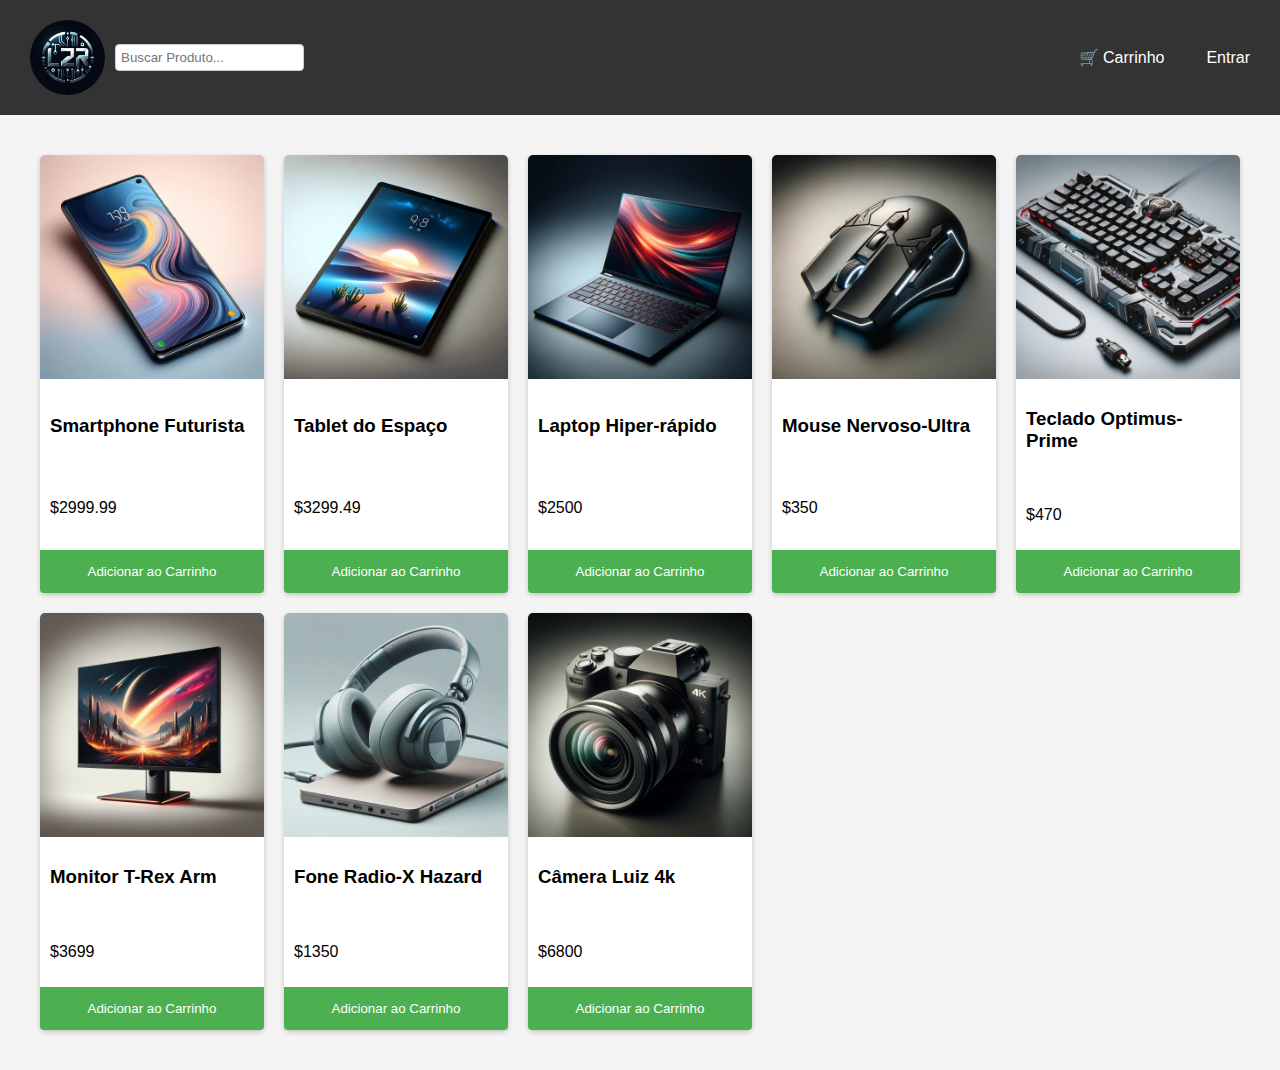
<file: l2r/index.html>
<!DOCTYPE html>
<html lang="pt">

<head>
    <meta charset="UTF-8">
    <meta name="viewport" content="width=device-width, initial-scale=1.0">
    <title>E-Commerce Futurista</title>
    <link rel="stylesheet" href="style.css">
</head>

<body>
    <header>
        <nav class="navbar">
            <div class="logo-search">
                <img src="assets/logo.png" alt="Logomarca" class="logo logo-small">
                <input type="text" placeholder="Buscar Produto..." id="searchInput">
            </div>
            <div class="menu" id="navbarLinks">
                <a href="pages/cart" class="logo-cart insider">
                    <span class="anything-cart">🛒</span>
                    <span> Carrinho</span>
                </a>
                <span id="indentifier">
                </span>
                <span class="close" id="closeMenu">&#10006;</span>
            </div>
            <div class="menu-mobile">
                <a href="pages/cart" class="logo-cart">
                    <span class="icon">&#128722;</span>
                </a>
                <button class="hamburger" id="hamburgerMenu">
                    &#9776;
                </button>
            </div>
        </nav>
    </header>
    <main>
        <div class="main-container product-grid" id="productGrid">
            <!-- Os produtos serão carregados aqui via JavaScript -->
        </div>
    </main>
    <script src="script.js"></script>
</body>

</html>
</file>
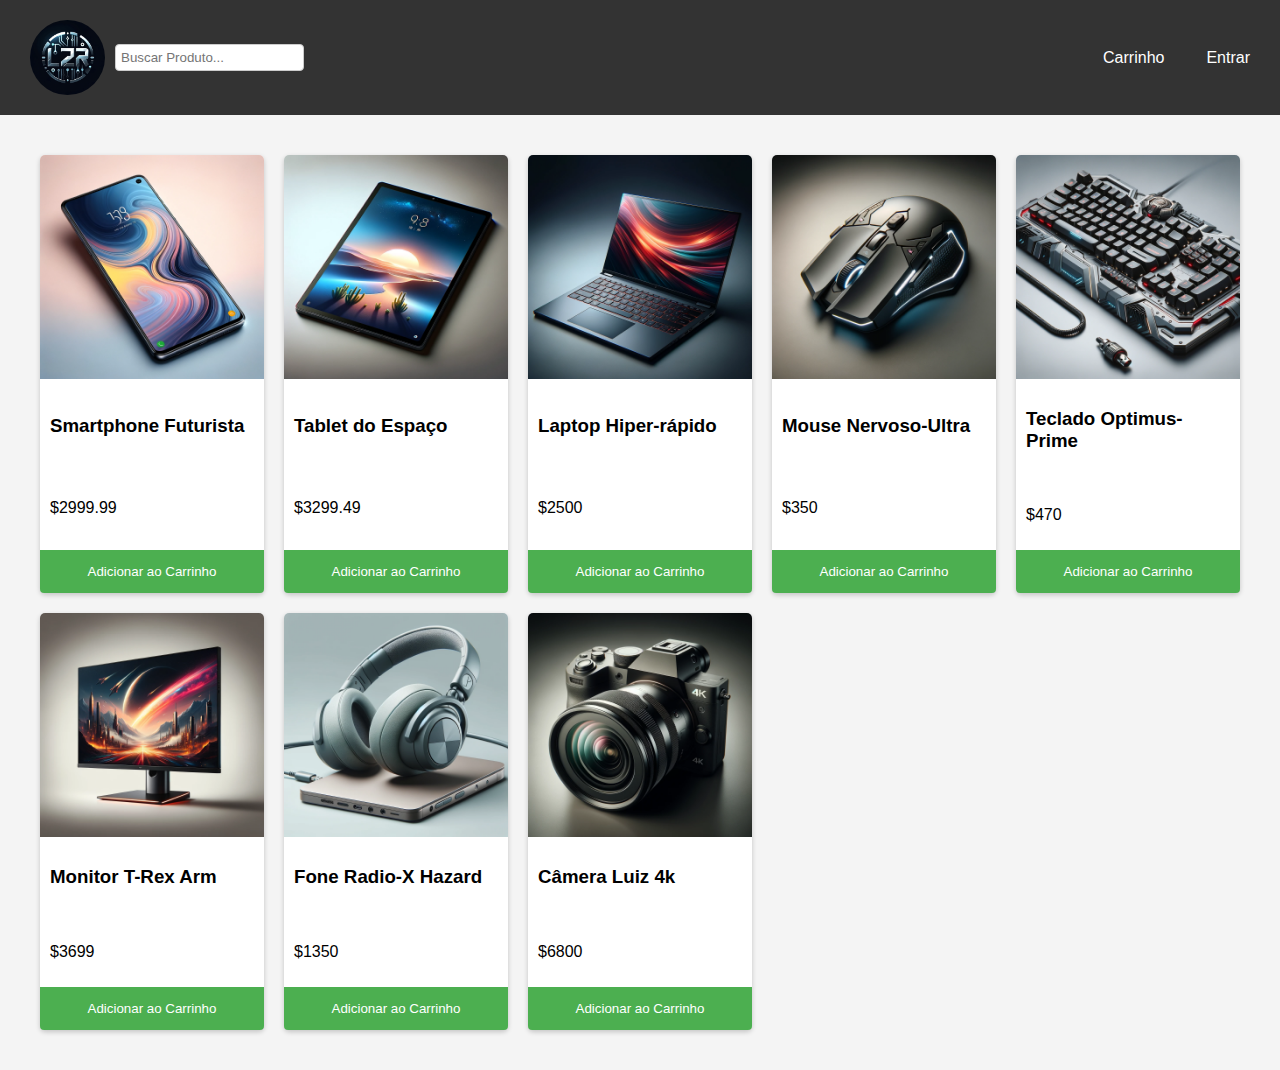
<file: puc_e_commerce/index.html>
<!DOCTYPE html>
<html lang="pt">
<head>
    <meta charset="UTF-8">
    <meta name="viewport" content="width=device-width, initial-scale=1.0">
    <title>E-Commerce Futurista</title>
    <link rel="stylesheet" href="style.css">
</head>
<body>
    <header>
        <nav class="navbar">
            <div class="logo-search">
                <img src="assets/logo.png" alt="Logomarca" class="logo logo-small">
                <input type="text" placeholder="Buscar Produto..." id="searchInput">
            </div>
            <div class="menu" id="navbarLinks">
                <a href="pages/cart">Carrinho</a>
                <span id="indentifier">
                </span>
                <button class="hamburger" id="hamburgerMenu">
                    &#9776;
                </button>
            </div>
        </nav>
    </header>
    <main>
        <div class="main-container product-grid" id="productGrid">
            <!-- Os produtos serão carregados aqui via JavaScript -->
        </div>
    </main>
    <script src="script.js"></script>
</body>
</html>
</file>
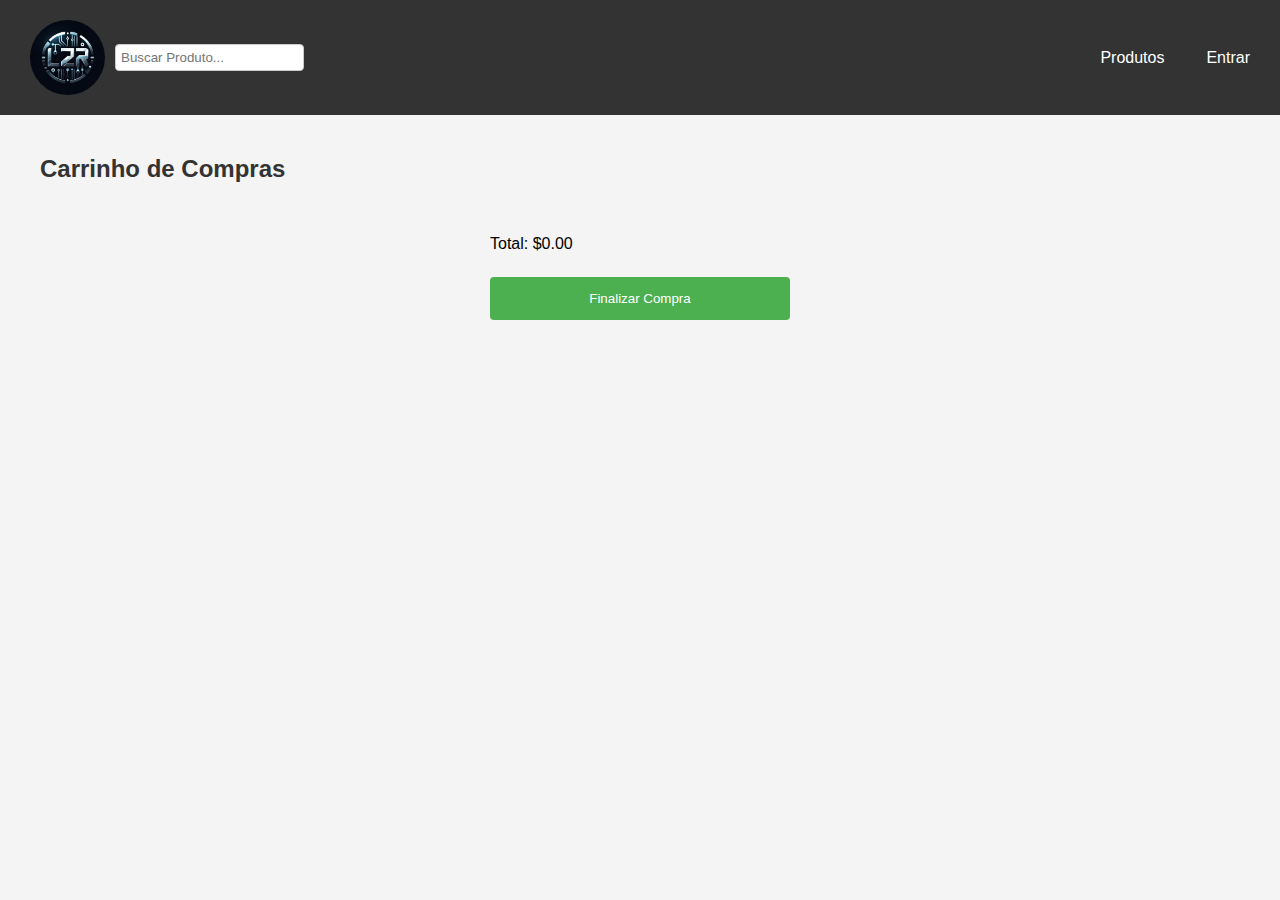
<file: pages/cart/index.html>
<!DOCTYPE html>
<html lang="pt">
<head>
    <meta charset="UTF-8">
    <meta name="viewport" content="width=device-width, initial-scale=1.0">
    <title>Carrinho de Compras</title>
    <link rel="stylesheet" href="../../style.css">
</head>
<body>
    <header>
        <nav class="navbar">
            <div class="logo-search">
                <img src="/assets/logo.webp" alt="Logomarca" class="logo logo-small">
                <input type="text" placeholder="Buscar Produto..." id="searchInput">
            </div>
            <div class="menu" id="navbarLinks">
                <a href="/index.html">Produtos</a>
                <span id="indentifier">
                </span>
                <button class="hamburger" id="hamburgerMenu">
                    &#9776;
                </button>
            </div>
        </nav>
    </header>
    <main class="main-container">
        <h2>Carrinho de Compras</h2>
        <div id="cartItems" class="card-product"></div>
        <footer class="sumary">
            <div>
                <p>Total: $<span id="totalPrice">0.00</span></p>
                <button class="buy" onclick="checkout()">Finalizar Compra</button>
            </div>
        </footer>
    </main>
    <script src="cart.js"></script>
</body>
</html>
</file>
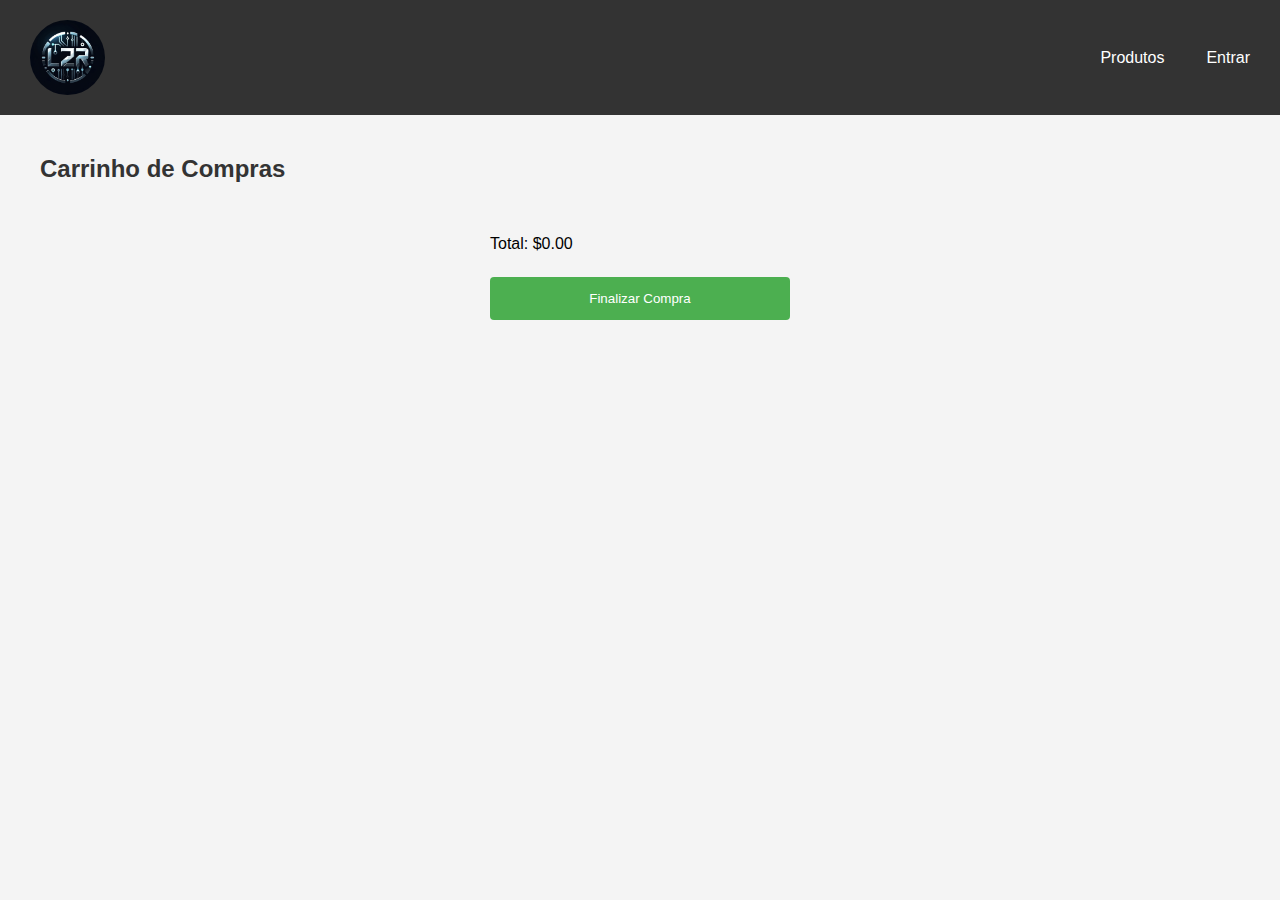
<file: l2r/pages/cart/index.html>
<!DOCTYPE html>
<html lang="pt">
<head>
    <meta charset="UTF-8">
    <meta name="viewport" content="width=device-width, initial-scale=1.0">
    <title>Carrinho de Compras</title>
    <link rel="stylesheet" href="../../style.css">
</head>
<body>
    <header>
        <nav class="navbar">
            <div class="logo-search">
                <img src="../../assets/logo.png" alt="Logomarca" class="logo logo-small">
            </div>
            <div class="menu" id="navbarLinks">
                <a href="../../index.html">Produtos</a>
                <span id="indentifier">
                </span>
                <span class="close" id="closeMenu">&#10006;</span>
            </div>
            <div class="menu-mobile">
                <button class="hamburger" id="hamburgerMenu">
                    &#9776;
                </button>
            </div>
        </nav>
    </header>
    <main class="main-container">
        <h2>Carrinho de Compras</h2>
        <div id="cartItems" class="card-product"></div>
        <footer class="sumary">
            <div>
                <p>Total: $<span id="totalPrice">0.00</span></p>
                <button class="buy" onclick="checkout()">Finalizar Compra</button>
            </div>
        </footer>
    </main>
    <script src="cart.js"></script>
</body>
</html>
</file>
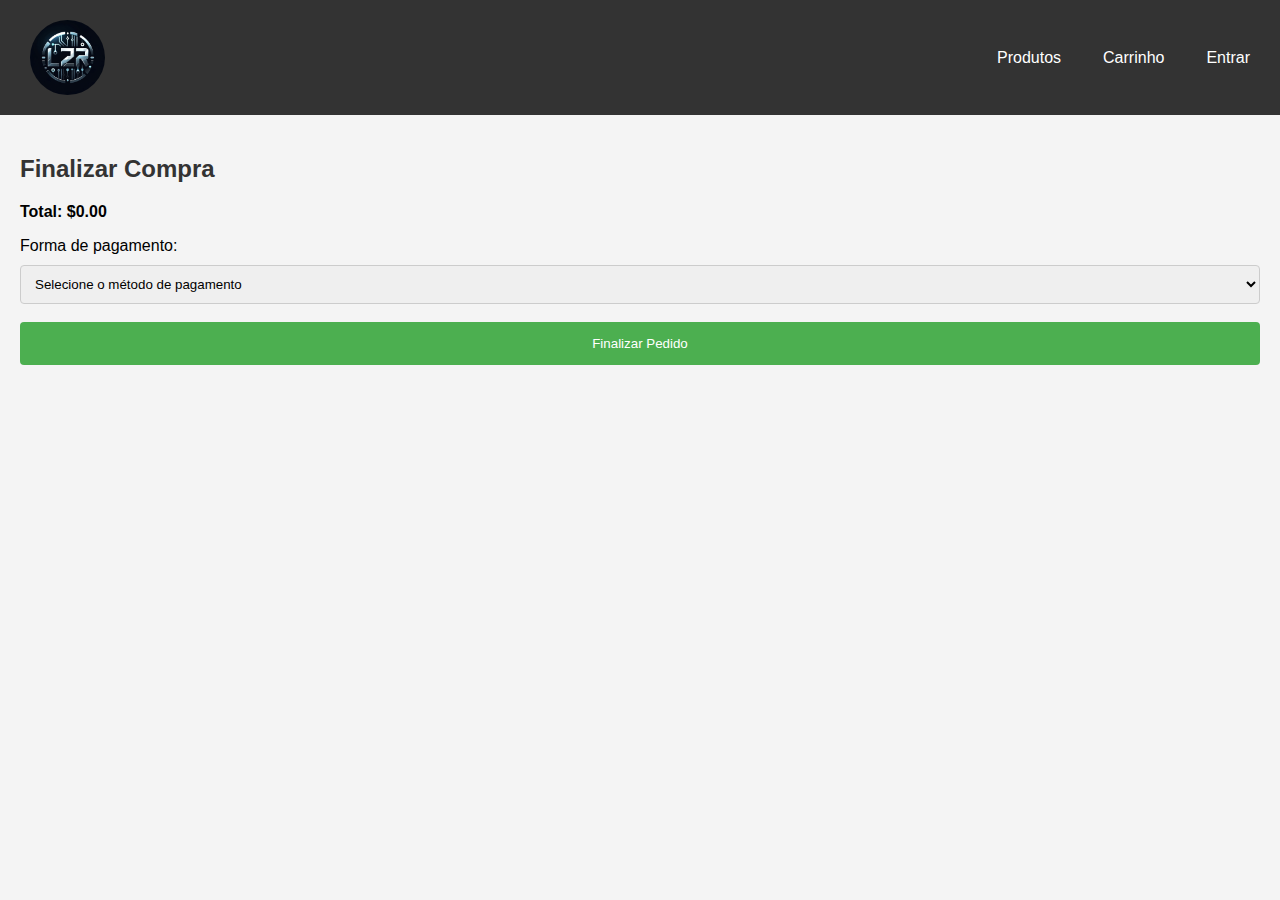
<file: l2r/pages/checkout/index.html>
<!DOCTYPE html>
<html lang="pt">
<head>
    <meta charset="UTF-8">
    <meta name="viewport" content="width=device-width, initial-scale=1.0">
    <title>Finalizar Compra</title>
    <link rel="stylesheet" href="../../style.css">
</head>
<body>
    <header>
        <nav class="navbar">
            <div class="logo-search">
                <img src="../../assets/logo.png" alt="Logomarca" class="logo logo-small">
            </div>
            <div class="menu" id="navbarLinks">
                <a href="../../index.html">Produtos</a>
                <a href="../cart/">Carrinho</a>
                <span id="indentifier">
                </span>
                <span class="close" id="closeMenu">&#10006;</span>
            </div>
            <div class="menu-mobile">
                <button class="hamburger" id="hamburgerMenu">
                    &#9776;
                </button>
            </div>
        </nav>
    </header>
    <main>
        <h2>Finalizar Compra</h2>
        <div id="orderSummary"></div>
        <label for="paymentMethod">Forma de pagamento:</label>
        <select id="paymentMethod">
            <option value="">Selecione o método de pagamento</option>
            <option value="creditCard">Cartão de Crédito</option>
            <option value="boleto">Boleto</option>
            <option value="pix">Pix</option>
        </select>
        <div id="additionalOptions"></div>
        <button onclick="placeOrder()">Finalizar Pedido</button>
    </main>
    <script src="checkout.js"></script>
</body>
</html>
</file>
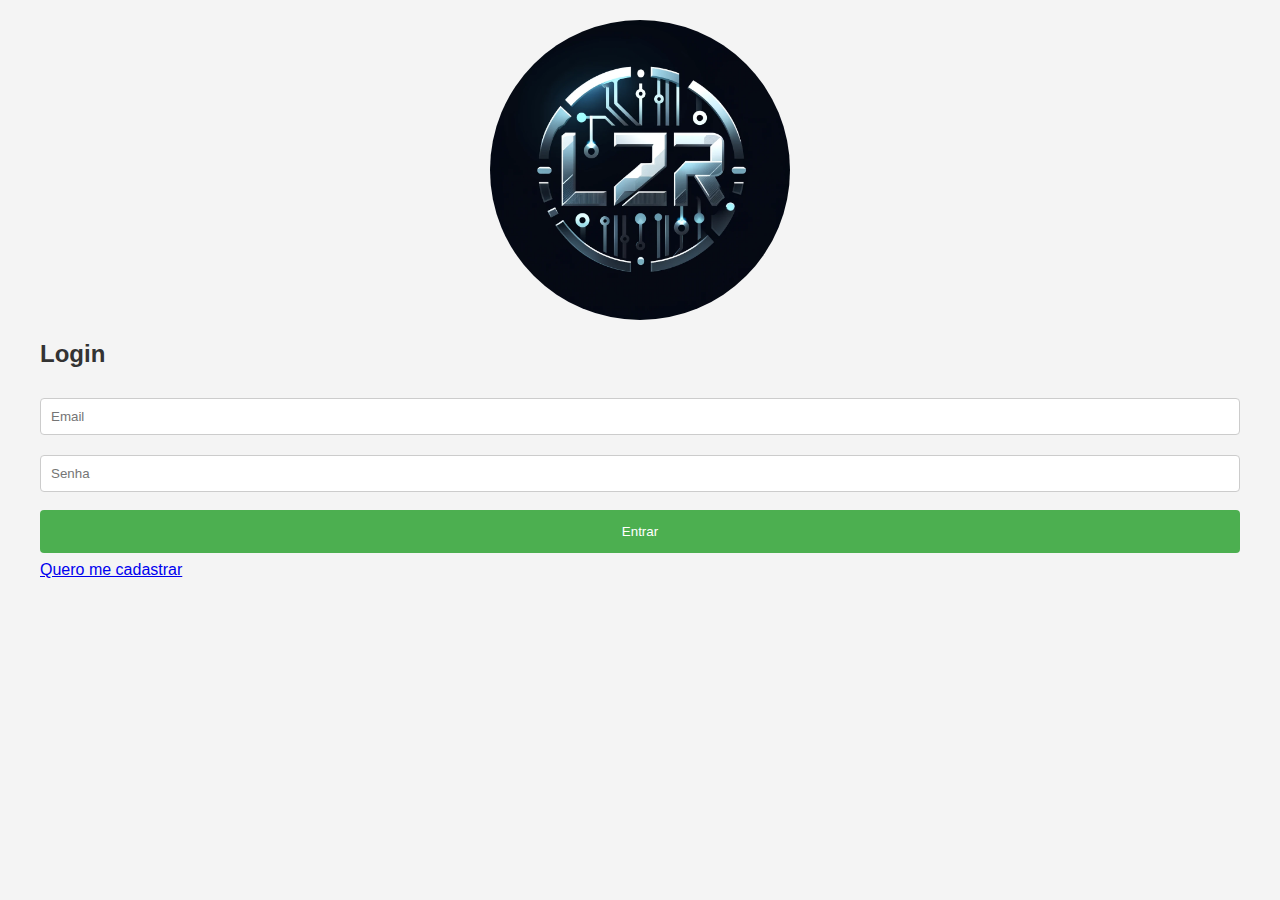
<file: l2r/pages/login/index.html>
<!DOCTYPE html>
<html lang="en">
<head>
    <meta charset="UTF-8">
    <meta name="viewport" content="width=device-width, initial-scale=1.0">
    <title>Login</title>
    <link rel="stylesheet" href="../../style.css">
</head>
<body>
    <main class="main-container">
        <div class="main-logo">
            <img src="./../../assets/logo.png" alt="Logomarca" class="logo logo-big">
        </div>
        <h2>Login</h2>
        <input type="email" id="email" placeholder="Email">
        <input type="password" id="password" placeholder="Senha">
        <button onclick="login()">Entrar</button>
        <div>
            <a href="./../register">Quero me cadastrar</a>
        </div>
    </main>
    <script src="login.js"></script>
</body>
</html>
</file>
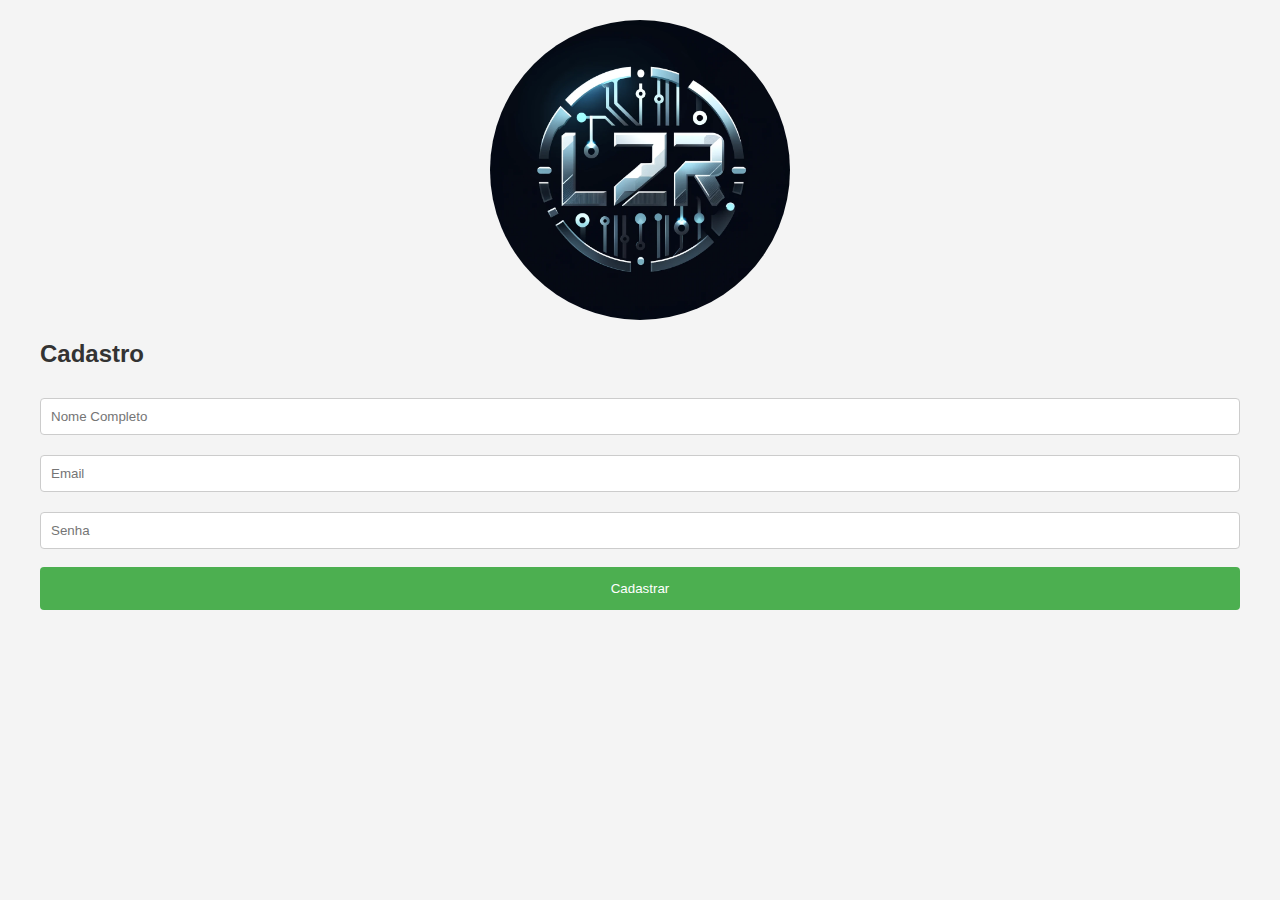
<file: l2r/pages/register/index.html>
<!DOCTYPE html>
<html lang="en">
<head>
    <meta charset="UTF-8">
    <meta name="viewport" content="width=device-width, initial-scale=1.0">
    <title>Cadastro</title>
    <link rel="stylesheet" href="../../style.css">
</head>
<body>
    <main class="main-container">
        <div class="main-logo">
            <img src="../../assets/logo.png" alt="Logomarca" class="logo logo-big">
        </div>
        <h2>Cadastro</h2>
        <input type="text" id="name" placeholder="Nome Completo">
        <input type="email" id="email" placeholder="Email">
        <input type="password" id="password" placeholder="Senha">
        <button onclick="register()">Cadastrar</button>
    </main>
    <script src="register.js"></script>
</body>
</html>
</file>
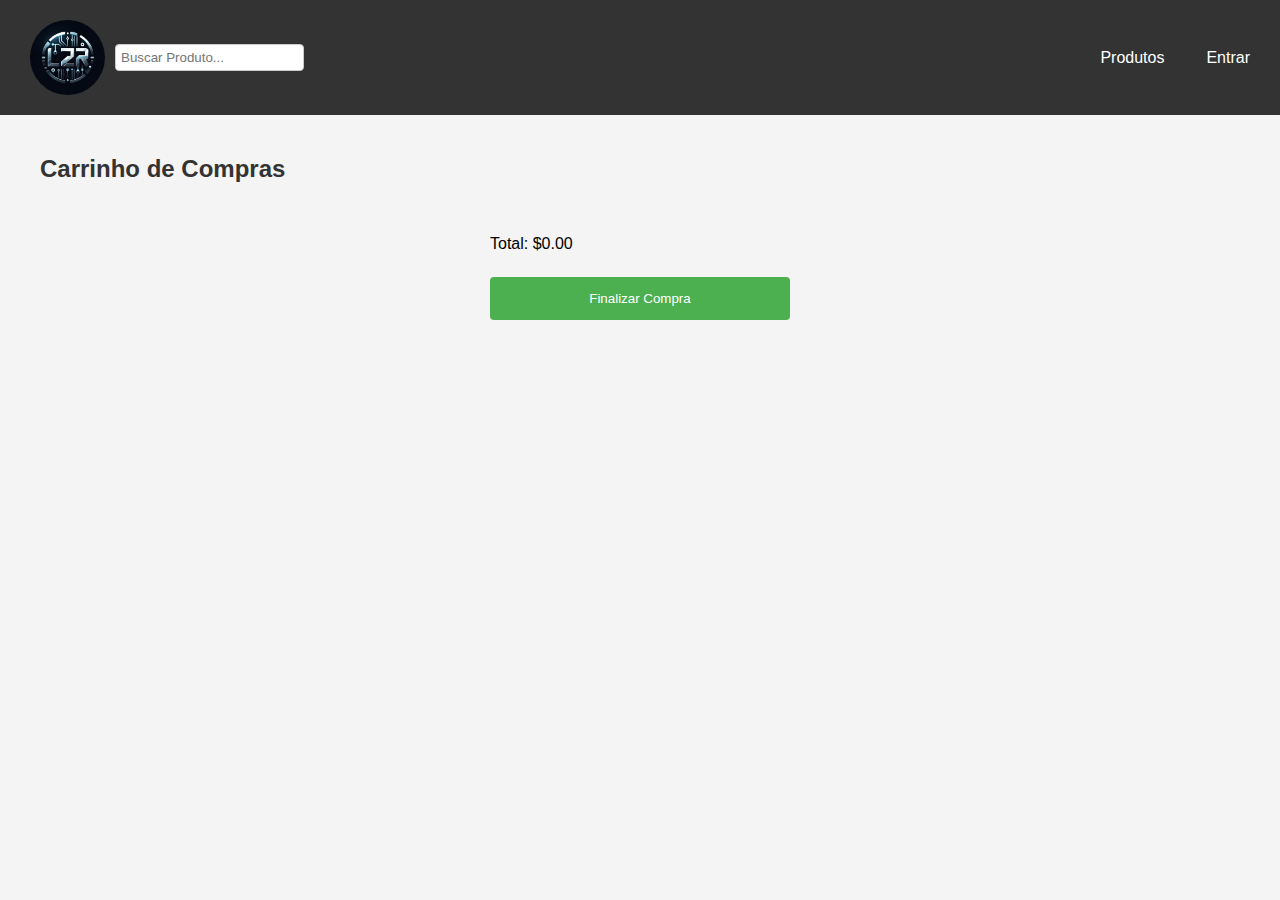
<file: puc_e_commerce/pages/cart/index.html>
<!DOCTYPE html>
<html lang="pt">
<head>
    <meta charset="UTF-8">
    <meta name="viewport" content="width=device-width, initial-scale=1.0">
    <title>Carrinho de Compras</title>
    <link rel="stylesheet" href="../../style.css">
</head>
<body>
    <header>
        <nav class="navbar">
            <div class="logo-search">
                <img src="../../assets/logo.png" alt="Logomarca" class="logo logo-small">
                <input type="text" placeholder="Buscar Produto..." id="searchInput">
            </div>
            <div class="menu" id="navbarLinks">
                <a href="../../index.html">Produtos</a>
                <span id="indentifier">
                </span>
                <button class="hamburger" id="hamburgerMenu">
                    &#9776;
                </button>
            </div>
        </nav>
    </header>
    <main class="main-container">
        <h2>Carrinho de Compras</h2>
        <div id="cartItems" class="card-product"></div>
        <footer class="sumary">
            <div>
                <p>Total: $<span id="totalPrice">0.00</span></p>
                <button class="buy" onclick="checkout()">Finalizar Compra</button>
            </div>
        </footer>
    </main>
    <script src="cart.js"></script>
</body>
</html>
</file>
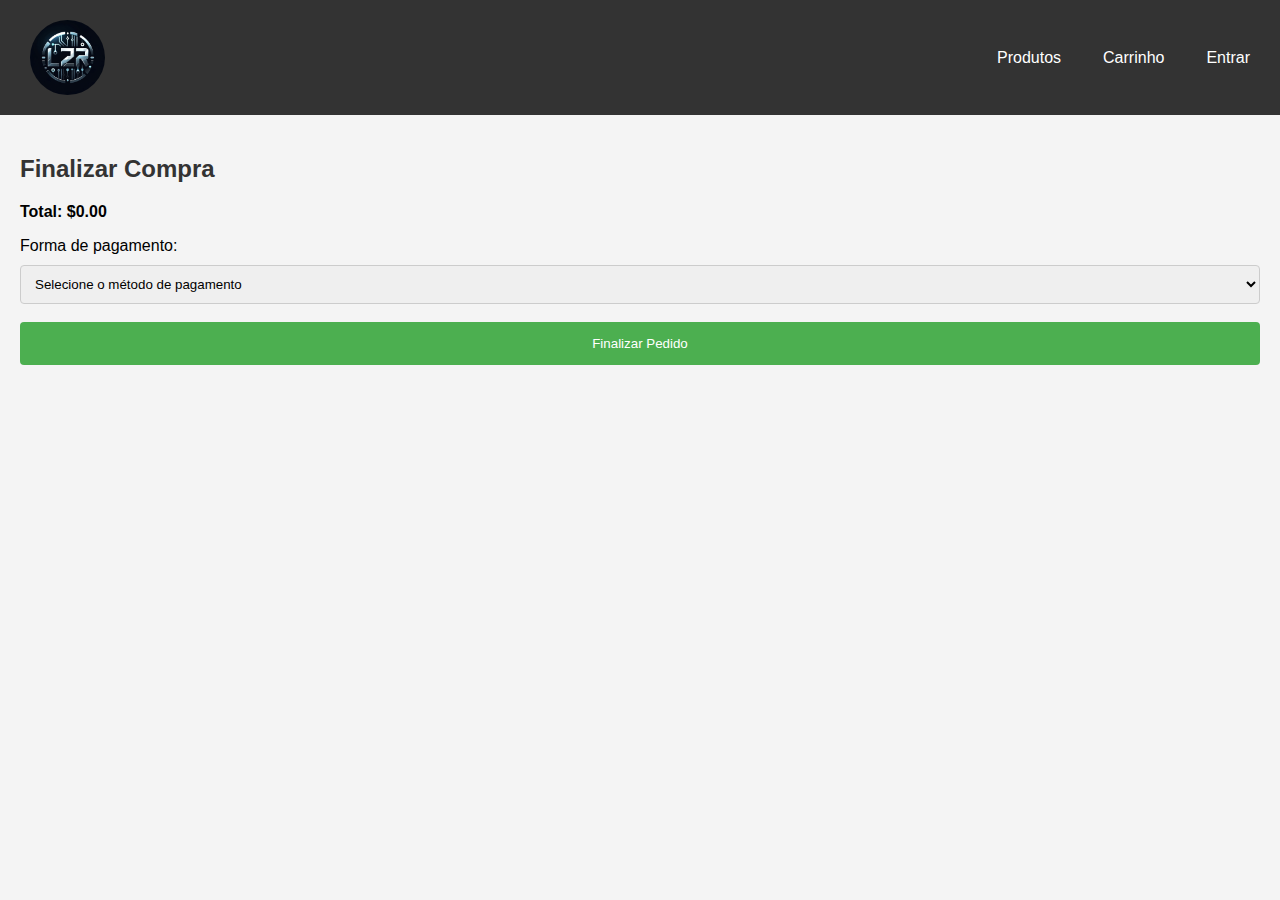
<file: puc_e_commerce/pages/checkout/index.html>
<!DOCTYPE html>
<html lang="pt">
<head>
    <meta charset="UTF-8">
    <meta name="viewport" content="width=device-width, initial-scale=1.0">
    <title>Finalizar Compra</title>
    <link rel="stylesheet" href="../../style.css">
</head>
<body>
    <header>
        <nav class="navbar">
            <div class="logo-search">
                <img src="../../assets/logo.png" alt="Logomarca" class="logo logo-small">
            </div>
            <div class="menu" id="navbarLinks">
                <a href="../../index.html">Produtos</a>
                <a href="../cart">Carrinho</a>
                <span id="indentifier">
                </span>
                <button class="hamburger" id="hamburgerMenu">
                    &#9776;
                </button>
            </div>
        </nav>
    </header>
    <main>
        <h2>Finalizar Compra</h2>
        <div id="orderSummary"></div>
        <label for="paymentMethod">Forma de pagamento:</label>
        <select id="paymentMethod">
            <option value="">Selecione o método de pagamento</option>
            <option value="creditCard">Cartão de Crédito</option>
            <option value="boleto">Boleto</option>
            <option value="pix">Pix</option>
        </select>
        <div id="additionalOptions"></div>
        <button onclick="placeOrder()">Finalizar Pedido</button>
    </main>
    <script src="checkout.js"></script>
</body>
</html>
</file>
<file: l2r/style.css>
:root {
    --cor-primaria-padrao: #4CAF50;
    --cor-primaria-escura: #45a049;
    --cor-alerta-padrao: #b15656;
    --cor-alerta-escuro: #6b3737;
}

body, html {
    margin: 0;
    padding: 0;
    font-family: Arial, sans-serif;
    background-color: #f4f4f4;
}

.navbar {
    display: flex;
    justify-content: space-between;
    align-items: center;
    background-color: #333;
    color: #fff;
    padding: 10px;
}

.logo-search {
    display: flex;
    align-items: center;
}

.logo {
    border-radius: 50%;
}

.logo-small {
    width: 75px;
    margin-right: 10px;
}

.main-logo {
    display: flex;
    justify-content: center;
}


.logo-big {
    width: 300px;
    text-align: center;
}

#searchInput {
    padding: 5px;
}

.menu {
    display: flex;
    gap: 2em;
    align-items: center;
    position: relative;
}

.menu a, .menu button {
    color: #fff;
    text-decoration: none;
    margin-left: 10px;
    background: none;
    border: none;
    font-size: 16px;
}

.menu-mobile {
    display: none;
    font-size: 30px;
    color: white;
}

.close {
    display: none;
    font-size: 30px;
    position: absolute;
    top: 10px;
    right: 30px;
    cursor: pointer;
}

.menu-mobile .icon {
    color: white;
}

.hamburger {
    display: flex;
    font-size: 24px;
    cursor: pointer;
    background-color: black;
    width: 50px;
    height: 50px;
    justify-content: center;
    align-items: center;
}

.logo-cart.any-cart::after {
    content: '';
    width: 10px;
    height: 10px;
    background-color: red;
    position: absolute;
    top: 16px;
    left: 7px;
    border-radius: 50%;
}

.main-container {
    max-width: 1200px;
    margin: 0 auto;
}

.main-container .sumary {
    display: flex;
    flex-direction: column;
    justify-content: center;
    align-items: center;
    width: 100%;
}


.product-grid {
    display: grid;
    grid-template-columns: repeat(auto-fill, minmax(200px, 1fr));
    gap: 20px;
    padding: 20px;
}

.product-grid > div {
    background-color: #fff;
    border-radius: 5px;
    box-shadow: 0 2px 5px rgba(0, 0, 0, 0.2);
    display: flex;
    flex-direction: column;
    justify-content: space-between;
}

.product-grid > div img {
    width: 100%;
    border-radius: 5px 5px 0 0;
}

.sumary .buy {
    min-width: 300px;
}

.product-grid > div h3, .product-grid > div p {
    padding: 10px;
}

.add-to-cart-btn {
    background-color: var(--cor-primaria-padrao);
    color: white;
    padding: 10px 20px;
    border: none;
    cursor: pointer;
    width: 100%;
    border-radius: 0 0 5px 5px;
}

.add-to-cart-btn:hover {
    background-color: #45a049;
}

.card-product {
    display: flex;
    flex-direction: column;
    align-items: center;
    margin: 1rem;
}

.card-product > div{
    display: flex;
    flex-wrap: wrap;
    justify-content: center;
    width: 100%;
    align-items: center;
    gap: 1em
}

.card-product > div > p {
    min-width: 300px;
}


header {
    background-color: #333;
    color: white;
    padding: 10px 20px;
    text-align: center;
}

main {
    padding: 20px;
}

h2 {
    color: #333;
}

input[type="email"], input[type="password"], input[type="text"], select {
    width: 100%;
    padding: 10px;
    margin: 10px 0;
    display: inline-block;
    border: 1px solid #ccc;
    border-radius: 4px;
    box-sizing: border-box;
}

button {
    width: 100%;
    background-color: var(--cor-primaria-padrao);
    color: white;
    padding: 14px 20px;
    margin: 8px 0;
    border: none;
    border-radius: 4px;
    cursor: pointer;
}

button.add-card {
    margin: 0;
    border-radius: 0 0 4px 4px;
}

button.in-card {
    background-color: var(--cor-alerta-padrao);
}

button:hover {
    background-color: var(--cor-primaria-escura);
}

button.in-card:hover {
    background-color: var(--cor-alerta-escuro);
}

/* Estilos Específicos para o Carrinho e Checkout */
#cartItems div, #orderSummary div {
    background: white;
    padding: 10px;
    margin-bottom: 10px;
    border-radius: 5px;
    box-shadow: 0 2px 4px rgba(0,0,0,0.1);
}

.userInfo {
    display: flex;
    align-items: center;
}

.thumb > img {
    width: 30px;
    height: 30px;
    border-radius: 50%;
}

.userInfo .info {
    display: flex;
    flex-direction: column;
}

 /* Overlay menu styles */
 .overlay {
    position: fixed;
    width: 100%;
    height: 100%;
    top: 0;
    left: 0;
    background: rgba(0, 0, 0, 0.9);
    display: none;
    flex-direction: column;
    align-items: center;
    justify-content: center;
    z-index: 1;
}

.overlay a {
    color: white;
    font-size: 24px;
    text-decoration: none;
    padding: 10px;
}

/* Media query for small screens */
@media (max-width: 768px) {
    .menu-mobile {
        display: flex;
        align-items: center;
        gap: 3px;
    }

    .navbar a.logo-cart {
        display: block;
        position: relative;
    }

    .navbar a.logo-cart.insider {
        display: none;
    }

    .navbar a.default-cart {
        display: none;
    }

    .menu {
        display: none;
    }

    .overlay {
        display: flex;
    }

    .logo-big {
        width: 150px;
        text-align: center;
    }

    .close {
        display: block;
    }

    .logo-cart.any-cart::after {
        top: 0;
        left: 0;
    }
}

/* Responsividade */
@media screen and (max-width: 768px) {
    header, main {
        padding: 10px;
    }
}
</file>
<file: puc_e_commerce/style.css>
:root {
    --cor-primaria-padrao: #4CAF50;
    --cor-primaria-escura: #45a049;
    --cor-alerta-padrao: #b15656;
    --cor-alerta-escuro: #6b3737;
}

body, html {
    margin: 0;
    padding: 0;
    font-family: Arial, sans-serif;
    background-color: #f4f4f4;
}

.navbar {
    display: flex;
    justify-content: space-between;
    align-items: center;
    background-color: #333;
    color: #fff;
    padding: 10px;
}

.logo-search {
    display: flex;
    align-items: center;
}

.logo {
    border-radius: 50%;
}

.logo-small {
    width: 75px;
    margin-right: 10px;
}

.main-logo {
    display: flex;
    justify-content: center;
}


.logo-big {
    width: 300px;
    text-align: center;
}

#searchInput {
    padding: 5px;
}

.menu {
    display: flex;
    gap: 2em;
    align-items: center;
}

.menu a, .menu button {
    color: #fff;
    text-decoration: none;
    margin-left: 10px;
    background: none;
    border: none;
    font-size: 16px;
}

.hamburger {
    display: none;
}

.main-container {
    max-width: 1200px;
    margin: 0 auto;
}

.main-container .sumary {
    display: flex;
    flex-direction: column;
    justify-content: center;
    align-items: center;
    width: 100%;
}


.product-grid {
    display: grid;
    grid-template-columns: repeat(auto-fill, minmax(200px, 1fr));
    gap: 20px;
    padding: 20px;
}

.product-grid > div {
    background-color: #fff;
    border-radius: 5px;
    box-shadow: 0 2px 5px rgba(0, 0, 0, 0.2);
    display: flex;
    flex-direction: column;
    justify-content: space-between;
}

.product-grid > div img {
    width: 100%;
    border-radius: 5px 5px 0 0;
}

.sumary .buy {
    min-width: 300px;
}

.product-grid > div h3, .product-grid > div p {
    padding: 10px;
}

.add-to-cart-btn {
    background-color: var(--cor-primaria-padrao);
    color: white;
    padding: 10px 20px;
    border: none;
    cursor: pointer;
    width: 100%;
    border-radius: 0 0 5px 5px;
}

.add-to-cart-btn:hover {
    background-color: #45a049;
}

.card-product {
    display: flex;
    flex-direction: column;
    align-items: center;
    margin: 1rem;
}

.card-product > div{
    display: flex;
    flex-wrap: wrap;
    justify-content: center;
    width: 100%;
    align-items: center;
    gap: 1em
}

.card-product > div > p {
    min-width: 300px;
}


header {
    background-color: #333;
    color: white;
    padding: 10px 20px;
    text-align: center;
}

main {
    padding: 20px;
}

h2 {
    color: #333;
}

input[type="email"], input[type="password"], input[type="text"], select {
    width: 100%;
    padding: 10px;
    margin: 10px 0;
    display: inline-block;
    border: 1px solid #ccc;
    border-radius: 4px;
    box-sizing: border-box;
}

button {
    width: 100%;
    background-color: var(--cor-primaria-padrao);
    color: white;
    padding: 14px 20px;
    margin: 8px 0;
    border: none;
    border-radius: 4px;
    cursor: pointer;
}

button.add-card {
    margin: 0;
    border-radius: 0 0 4px 4px;
}

button.in-card {
    background-color: var(--cor-alerta-padrao);
}

button:hover {
    background-color: var(--cor-primaria-escura);
}

button.in-card:hover {
    background-color: var(--cor-alerta-escuro);
}

/* Estilos Específicos para o Carrinho e Checkout */
#cartItems div, #orderSummary div {
    background: white;
    padding: 10px;
    margin-bottom: 10px;
    border-radius: 5px;
    box-shadow: 0 2px 4px rgba(0,0,0,0.1);
}

.userInfo {
    display: flex;
    align-items: center;
}

.thumb > img {
    width: 30px;
    height: 30px;
    border-radius: 50%;
}

.userInfo .info {
    display: flex;
    flex-direction: column;
}

@media (max-width: 768px) {
    .hamburger {
        display: block;
    }
    .menu a {
        display: none;
    }

    .logo-big {
        width: 150px;
        text-align: center;
    }
}

/* Responsividade */
@media screen and (max-width: 768px) {
    header, main {
        padding: 10px;
    }
}
</file>
<file: style.css>
:root {
    --cor-primaria-padrao: #4CAF50;
    --cor-primaria-escura: #45a049;
    --cor-alerta-padrao: #b15656;
    --cor-alerta-escuro: #6b3737;
}

body, html {
    margin: 0;
    padding: 0;
    font-family: Arial, sans-serif;
    background-color: #f4f4f4;
}

.navbar {
    display: flex;
    justify-content: space-between;
    align-items: center;
    background-color: #333;
    color: #fff;
    padding: 10px;
}

.logo-search {
    display: flex;
    align-items: center;
}

.logo {
    border-radius: 50%;
}

.logo-small {
    width: 75px;
    margin-right: 10px;
}

.main-logo {
    display: flex;
    justify-content: center;
}


.logo-big {
    width: 300px;
    text-align: center;
}

#searchInput {
    padding: 5px;
}

.menu {
    display: flex;
    gap: 2em;
    align-items: center;
}

.menu a, .menu button {
    color: #fff;
    text-decoration: none;
    margin-left: 10px;
    background: none;
    border: none;
    font-size: 16px;
}

.hamburger {
    display: none;
}

.main-container {
    max-width: 1200px;
    margin: 0 auto;
}

.main-container .sumary {
    display: flex;
    flex-direction: column;
    justify-content: center;
    align-items: center;
    width: 100%;
}


.product-grid {
    display: grid;
    grid-template-columns: repeat(auto-fill, minmax(200px, 1fr));
    gap: 20px;
    padding: 20px;
}

.product-grid > div {
    background-color: #fff;
    border-radius: 5px;
    box-shadow: 0 2px 5px rgba(0, 0, 0, 0.2);
    display: flex;
    flex-direction: column;
    justify-content: space-between;
}

.product-grid > div img {
    width: 100%;
    border-radius: 5px 5px 0 0;
}

.sumary .buy {
    min-width: 300px;
}

.product-grid > div h3, .product-grid > div p {
    padding: 10px;
}

.add-to-cart-btn {
    background-color: var(--cor-primaria-padrao);
    color: white;
    padding: 10px 20px;
    border: none;
    cursor: pointer;
    width: 100%;
    border-radius: 0 0 5px 5px;
}

.add-to-cart-btn:hover {
    background-color: #45a049;
}

.card-product {
    display: flex;
    flex-direction: column;
    align-items: center;
    margin: 1rem;
}

.card-product > div{
    display: flex;
    flex-wrap: wrap;
    justify-content: center;
    width: 100%;
    align-items: center;
    gap: 1em
}

.card-product > div > p {
    min-width: 300px;
}


header {
    background-color: #333;
    color: white;
    padding: 10px 20px;
    text-align: center;
}

main {
    padding: 20px;
}

h2 {
    color: #333;
}

input[type="email"], input[type="password"], input[type="text"], select {
    width: 100%;
    padding: 10px;
    margin: 10px 0;
    display: inline-block;
    border: 1px solid #ccc;
    border-radius: 4px;
    box-sizing: border-box;
}

button {
    width: 100%;
    background-color: var(--cor-primaria-padrao);
    color: white;
    padding: 14px 20px;
    margin: 8px 0;
    border: none;
    border-radius: 4px;
    cursor: pointer;
}

button.add-card {
    margin: 0;
    border-radius: 0 0 4px 4px;
}

button.in-card {
    background-color: var(--cor-alerta-padrao);
}

button:hover {
    background-color: var(--cor-primaria-escura);
}

button.in-card:hover {
    background-color: var(--cor-alerta-escuro);
}

/* Estilos Específicos para o Carrinho e Checkout */
#cartItems div, #orderSummary div {
    background: white;
    padding: 10px;
    margin-bottom: 10px;
    border-radius: 5px;
    box-shadow: 0 2px 4px rgba(0,0,0,0.1);
}

.userInfo {
    display: flex;
    align-items: center;
}

.thumb > img {
    width: 30px;
    height: 30px;
    border-radius: 50%;
}

.userInfo .info {
    display: flex;
    flex-direction: column;
}

@media (max-width: 768px) {
    .hamburger {
        display: block;
    }
    .menu a {
        display: none;
    }

    .logo-big {
        width: 150px;
        text-align: center;
    }
}

/* Responsividade */
@media screen and (max-width: 768px) {
    header, main {
        padding: 10px;
    }
}
</file>
